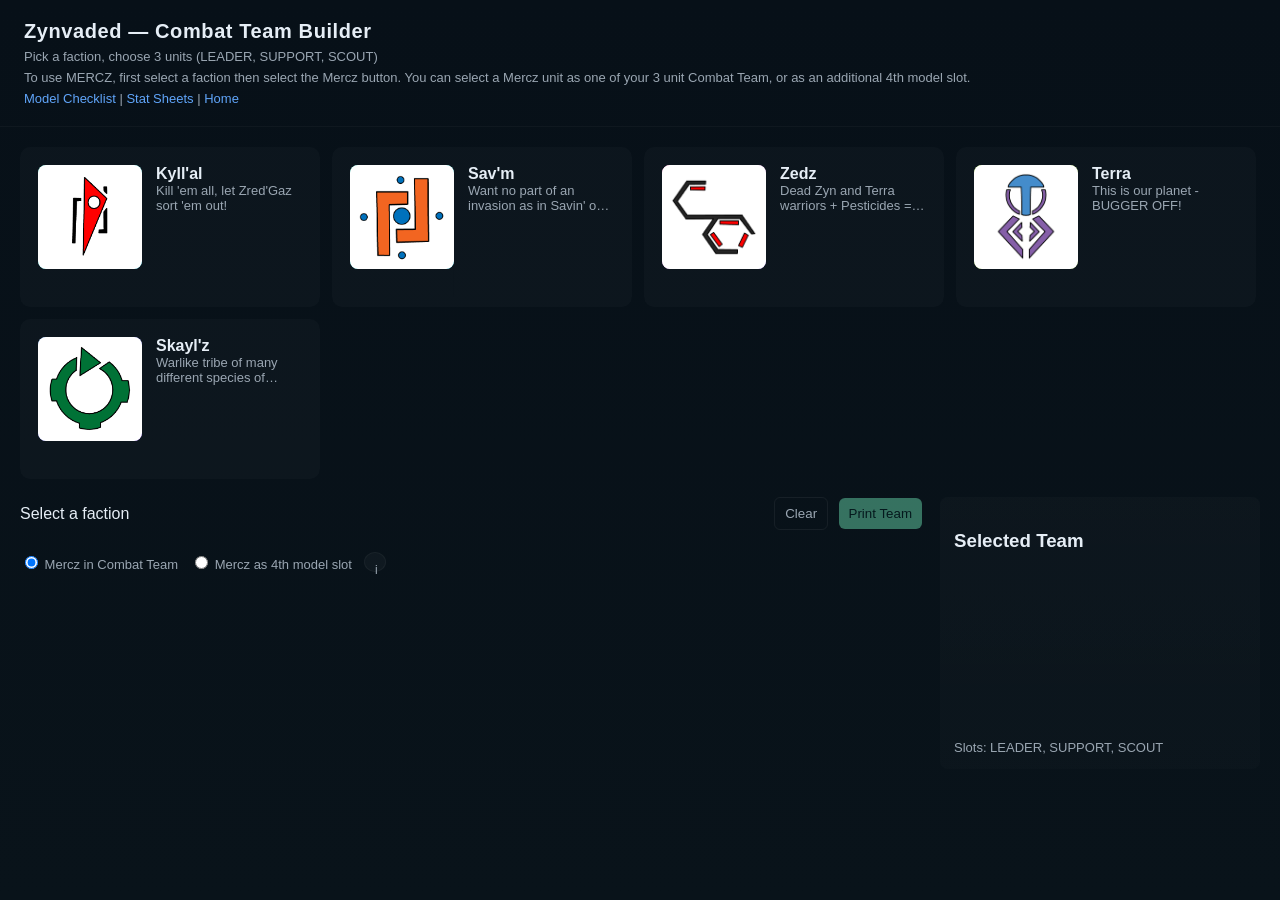
<file: builder.html>
<!doctype html>
<html lang="en">
  <head>
    <meta charset="utf-8" />
    <meta name="viewport" content="width=device-width,initial-scale=1" />
    <title>Zynvaded Combat Team Builder</title>
    <link rel="stylesheet" href="styles.css">
  </head>
  <body>
    <header class="app-header">
      <h1>Zynvaded — Combat Team Builder</h1>
      <div class="header-sub">Pick a faction, choose 3 units (LEADER, SUPPORT, SCOUT)</div>
      <div class="header-sub">To use MERCZ, first select a faction then select the Mercz button. You can select a Mercz unit as one of your 3 unit Combat Team, or as an additional 4th model slot.</div>
      <div class="header-sub">
        <a href="checklist.html" class="nav-link">Model Checklist</a> | 
        <a href="statsheet.html" class="nav-link">Stat Sheets</a> |
        <a href="index.html" class="nav-link">Home</a>
      </div>
   </header>

    <main class="container">
      <section>
        <div class="factions" id="factionTiles" aria-label="Factions">
          <!-- faction tiles injected here -->
        </div>
      </section>

      <section class="panel">
        <div class="panel-left">
          <div class="controls">
            <div class="current-faction" id="currentFactionLabel">Select a faction</div>
            <div class="actions">
              <button id="clearBtn">Clear</button>
              <button id="confirmBtn" class="primary" disabled>Print Team</button>
              <button id="playGameBtn" class="primary" disabled hidden>Play Game</button>
            </div>
          </div>

          <div id="merczModeControls" class="mercz-controls" hidden>
            <label><input type="radio" name="merczMode" id="merczInline" value="inline" checked> Mercz in Combat Team</label>
            <label style="margin-left:12px"><input type="radio" name="merczMode" id="merczFourth" value="fourth"> Mercz as 4th model slot</label>
            <button id="merczInfoBtn" class="mercz-info-btn" aria-expanded="false" aria-controls="merczTooltip">i</button>
            <div id="merczTooltip" class="tooltip" role="status" hidden>
              <strong>Mercz Modes</strong>
              <p><strong>Mercz in Combat Team:</strong> Select LEADER, SUPPORT, and SCOUT (3 total). A Mercz unit may be selected as one of these units.</p>
              <p><strong>Mercz as 4th model slot:</strong> You may pick an additional Mercz unit as a 4th model, producing a 4-model Combat Team.</p>
            </div>
          </div>

          <div id="unitGrid" class="unit-grid"></div>
        </div>

        <aside class="panel-right">
          <h3>Selected Team</h3>
          <div id="selectedList" class="selected-list"></div>
          <div class="composition-hint" id="compHint">Slots: LEADER, SUPPORT, SCOUT</div>
        </aside>
      </section>
    </main>

    <script src="app.js"></script>
  </body>
</html>
</file>
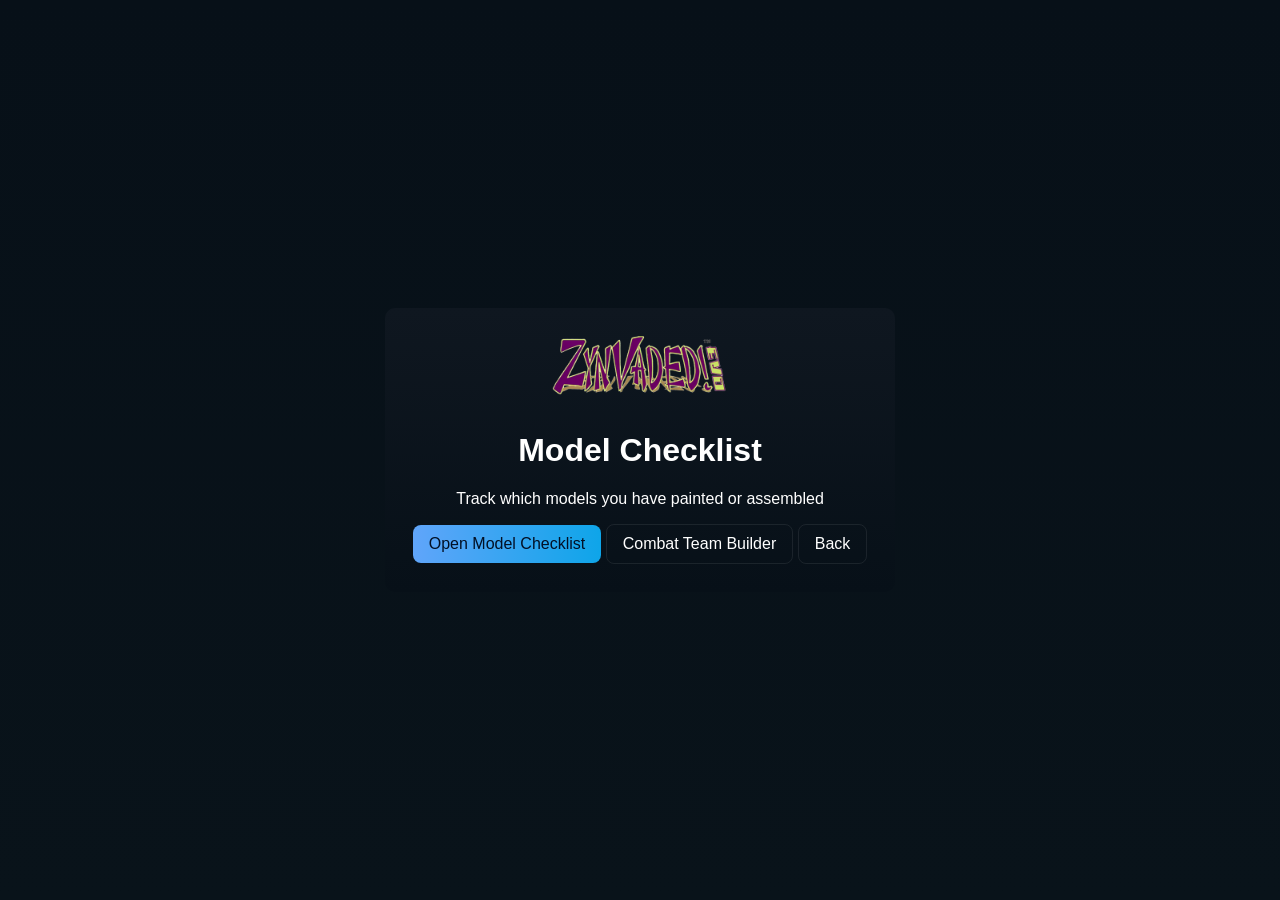
<file: coming-soon.html>
<!doctype html>
<html lang="en">
  <head>
    <meta charset="utf-8" />
    <meta name="viewport" content="width=device-width,initial-scale=1" />
    <title>Coming Soon</title>
    <link rel="stylesheet" href="styles.css">
  </head>
  <body class="coming-soon">
    <div class="coming-box">
      <img src="resources/backgrounds/LogoNameOnly.png" alt="Zynvaded" class="coming-logo">
      <h1>Model Checklist</h1>
      <p>Track which models you have painted or assembled</p>
      <a class="btn primary" href="checklist.html">Open Model Checklist</a>
      <a class="btn" href="builder.html">Combat Team Builder</a>
      <a class="btn" href="index.html">Back</a>
    </div>
  </body>
</html>
</file>
<file: styles.css>
:root{
  --bg:#0b0f14;
  --card:#0f1720;
  --muted:#9aa6b2;
  --accent:#6ee7b7;
  --accent-2:#60a5fa;
  --danger:#ff6b6b;
}
*{box-sizing:border-box}
html,body{height:100%}
body{
  margin:0;
  font-family:Inter,Segoe UI,Roboto,Arial,sans-serif;
  background:linear-gradient(180deg,#071018 0%, #09131a 100%);
  color:#e6eef6;
  -webkit-font-smoothing:antialiased;
}
.app-header{padding:20px 24px;border-bottom:1px solid rgba(255,255,255,0.03);}
.app-header h1{margin:0;font-size:20px;letter-spacing:0.6px}
.header-sub{color:var(--muted);font-size:13px;margin-top:6px}
.container{padding:20px;display:flex;flex-direction:column;gap:18px}
.factions{display:flex;gap:12px;flex-wrap:wrap}
.faction-tile{width:300px;min-height:160px;background:rgba(255,255,255,0.02);border-radius:10px;padding:18px;display:flex;gap:14px;align-items:flex-start;cursor:pointer;transition:transform .15s ease,box-shadow .15s ease,border .12s ease}
.faction-tile:hover{transform:translateY(-4px);box-shadow:0 14px 36px rgba(2,6,23,0.6)}
.faction-icon{width:104px;height:104px;border-radius:8px;display:flex;align-items:center;justify-content:center;font-weight:700;flex:0 0 auto}
.faction-icon img{width:100%;height:100%;object-fit:contain;border-radius:8px}

/* Make faction image background white and reduce padding so art fits */
.faction-icon img{background:#fff;padding:6px}

/* Active/selected faction tile: thicker border */
.faction-tile.active{box-shadow:0 18px 44px rgba(96,165,250,0.18);transform:translateY(-8px);border:2px solid rgba(96,165,250,0.28)}
.faction-tile.active .faction-name{color:var(--accent-2)}

/* Per-faction active border color overrides (use dataset id selectors so no JS changes required) */
.faction-tile.active[data-id="kyllal"]{
  border:2px solid rgba(255,255,255,0.92);
  box-shadow:0 18px 44px rgba(255,255,255,0.14);
}
.faction-tile.active[data-id="savm"]{
  border:2px solid rgba(110,231,183,0.92); /* green */
  box-shadow:0 18px 44px rgba(110,231,183,0.14);
}
.faction-tile.active[data-id="terra"]{
  border:2px solid rgba(96,165,250,0.92); /* blue */
  box-shadow:0 18px 44px rgba(96,165,250,0.14);
}
.faction-tile.active[data-id="zedz"]{
  border:2px solid rgba(200,200,200,0.86); /* grey */
  box-shadow:0 18px 44px rgba(200,200,200,0.10);
}
.faction-tile.active[data-id="skaylz"]{
  border:2px solid rgba(255, 0, 0, 0.86); /* red */
  box-shadow:0 18px 44px rgba(139, 4, 4, 0.1);
}
.faction-tile.active[data-id="mercz"]{
  border:2px solid rgba(255,165,0,0.92); /* orange */
  box-shadow:0 18px 44px rgba(255,165,0,0.14);
}

/* Attachments faction active override: bigger yellow border and subtle glow */
.faction-tile.active[data-id="attachments"]{
  border:2px solid #facc15; /* amber/yellow tuned to match accents */
  box-shadow:0 18px 44px rgba(250,204,21,0.18);
}

.faction-info{flex:1}
.faction-name{font-weight:800;font-size:16px}
.faction-desc{
  font-size:13px;color:var(--muted);
  display:block;
  /* clamp to 2 lines by default */
  overflow:hidden;display:-webkit-box;-webkit-box-orient:vertical;-webkit-line-clamp:2;line-clamp:2;
}
/* show more description when tile has .expanded */
.faction-tile.expanded .faction-desc{-webkit-line-clamp:6;line-clamp:6}
.faction-tile.expanded{background:rgba(255,255,255,0.025)}

.panel{display:flex;gap:18px}
.panel-left{flex:1}
.panel-right{width:320px;background:linear-gradient(180deg, rgba(255,255,255,0.02), rgba(255,255,255,0.01));padding:14px;border-radius:8px}
.controls{display:flex;justify-content:space-between;align-items:center;gap:12px;margin-bottom:12px}
.actions button{margin-left:6px}
button{background:transparent;border:1px solid rgba(255,255,255,0.06);color:var(--muted);padding:8px 10px;border-radius:6px;cursor:pointer}
button.primary{background:var(--accent);color:#022; border:none}
button:disabled{opacity:.45;cursor:not-allowed}

.unit-grid{display:flex;flex-direction:column;gap:18px}
.slot-row{display:flex;flex-direction:column;gap:8px}
.slot-header{font-weight:700;color:var(--accent-2);font-size:14px}
.slot-cards{display:flex;gap:12px;flex-wrap:wrap}
.slot-cards .unit-card{flex:0 0 220px}
.slot-empty{color:var(--muted);padding:8px}

.unit-card{position:relative;background:var(--card);border-radius:8px;padding:10px;display:flex;flex-direction:column;gap:8px;cursor:pointer;transition:transform .12s ease,box-shadow .12s ease;border:1px solid rgba(255,255,255,0.02)}
.unit-card:hover{transform:translateY(-6px);box-shadow:0 18px 40px rgba(2,6,23,0.6)}
.unit-art{height:110px;border-radius:6px;background:linear-gradient(135deg, rgba(90,90,110,0.14), rgba(20,30,40,0.14));display:flex;align-items:center;justify-content:center;color:var(--muted);font-weight:700}
.unit-art img{width:100%;height:100%;object-fit:contain;border-radius:6px}
.unit-card.mercz{
  /* Match faction-tile active style but use orange tint */
  box-shadow: 0 18px 44px rgba(255,165,0,0.12);
  transform: translateY(-6px);
  border: 2px solid rgba(255,165,0,0.28);
  border-radius:8px;
  background: linear-gradient(180deg, rgba(255,250,240,0.02), var(--card));
}
/* Attachment cards and badge */
.faction-at{background:linear-gradient(135deg,#94a3b8,#64748b);color:#061021}
.unit-card.attachment{
  box-shadow: 0 18px 44px rgba(100,100,110,0.06);
  transform: translateY(-6px);
  border: 2px solid rgba(148,163,184,0.12);
  background: linear-gradient(180deg, rgba(148,163,184,0.02), var(--card));
}
.attachment-badge{position:absolute;right:8px;top:8px;background:rgba(148,163,184,0.12);color:#cbd5e1;padding:4px 6px;border-radius:6px;font-size:11px;font-weight:700;border:1px solid rgba(148,163,184,0.06)}
.unit-card.mercz .unit-name{
  color: #ffd9b3;
}

/* Zed-Mercz variant: give a purple/pink tint and distinct badge */
.unit-card.mercz-zed-mercz{
  box-shadow: 0 18px 44px rgba(167,139,250,0.12);
  border: 2px solid rgba(167,139,250,0.22);
  background: linear-gradient(180deg, rgba(162,135,255,0.02), var(--card));
}
.unit-card.mercz-zed-mercz .unit-name{ color: #e9d7ff; }
.mercz-badge{position:absolute;right:8px;top:8px;background:rgba(255,165,0,0.12);color:#ffb84d;padding:4px 6px;border-radius:999px;font-size:11px;font-weight:700;border:1px solid rgba(255,165,0,0.12)}
.unit-card.mercz-zed-mercz .mercz-badge{ background:rgba(167,139,250,0.12); color:#c9b3ff; border-color: rgba(167,139,250,0.12); }

/* Tooltip and info button for Mercz mode explanation */
.mercz-info-btn{display:inline-block;margin-left:12px;width:20px;height:20px;border-radius:50%;background:rgba(255,255,255,0.03);color:var(--muted);border:1px solid rgba(255,255,255,0.04);font-size:12px;line-height:18px;text-align:center;cursor:pointer}
.mercz-info-btn:focus{outline:2px solid rgba(255,165,0,0.18)}
.tooltip{position:relative;max-width:320px;background:rgba(8,10,12,0.96);color:#fff;padding:10px;border-radius:8px;border:1px solid rgba(255,255,255,0.04);font-size:13px;margin-top:8px}
.tooltip p{margin:6px 0;color:var(--muted);font-size:13px}
.tooltip strong{color:#fff}
.tooltip[hidden]{opacity:0;transform:scale(.96);visibility:hidden;pointer-events:none}
.tooltip:not([hidden]){opacity:1;transform:scale(1);visibility:visible;pointer-events:auto;transition:opacity .12s ease, transform .12s ease}

/* Position tooltip absolutely relative to the controls and add a small badge for mercz */
.mercz-controls{position:relative;display:inline-flex;align-items:center}
.tooltip{position:absolute;right:0;top:34px;max-width:360px;z-index:60;box-shadow:0 10px 30px rgba(2,6,23,0.6)}
.mercz-badge{position:absolute;right:8px;top:8px;background:rgba(255,165,0,0.12);color:#ffb84d;padding:4px 6px;border-radius:999px;font-size:11px;font-weight:700;border:1px solid rgba(255,165,0,0.12)}

/* Toast notifications */
.toast{position:fixed;left:50%;transform:translateX(-50%) translateY(0);bottom:28px;background:linear-gradient(180deg,#0f1720,#0b1220);color:#fff;padding:10px 14px;border-radius:8px;border:1px solid rgba(255,255,255,0.04);box-shadow:0 12px 30px rgba(2,6,23,0.6);z-index:999;opacity:0;pointer-events:none;transition:opacity .18s ease, transform .18s ease}
.toast.show{opacity:1;pointer-events:auto;transform:translateX(-50%) translateY(-6px)}
.unit-meta{display:flex;justify-content:space-between;align-items:center}
.unit-name{font-weight:700}
.slot-pill{font-size:12px;padding:4px 6px;border-radius:999px;background:rgba(255,255,255,0.03);color:var(--muted)}
.unit-card.selected{
  /* stronger visible border for active (selected) cards */
  outline: none;
  border: 2px solid rgba(110,231,183,0.92);
  box-shadow: 0 18px 44px rgba(110,231,183,0.22);
  transform: translateY(-6px);
  transition: box-shadow .12s ease, border-color .12s ease, transform .12s ease;
}

/* Selected styles for Mercz variants (override their tint when active) */
.unit-card.selected.mercz{
  border: 2px solid rgba(255,165,0,0.92);
  box-shadow: 0 18px 44px rgba(255,165,0,0.22);
  transform: translateY(-6px);
}
.unit-card.selected.mercz-zed-mercz{
  border: 2px solid rgba(167,139,250,0.92);
  box-shadow: 0 18px 44px rgba(167,139,250,0.22);
  transform: translateY(-6px);
}

/* Always make selected Kyllal unit cards use the Kyllal white border regardless of active faction */
.unit-card[data-id^="kyllal"].selected{
  border:2px solid rgba(255,255,255,0.92) !important;
  box-shadow:0 18px 44px rgba(255,255,255,0.14) !important;
}

/* Always make selected Savm unit cards use the Savm green border regardless of active faction */
.unit-card[data-id^="savm"].selected{
  border:2px solid rgba(110,231,183,0.92) !important;
  box-shadow:0 18px 44px rgba(110,231,183,0.14) !important;
}

/* Always make selected Zedz unit cards use the Zedz grey border regardless of active faction */
.unit-card[data-id^="zedz"].selected{
  border:2px solid rgba(200,200,200,0.86) !important;
  box-shadow:0 18px 44px rgba(200,200,200,0.10) !important;
}

/* Always make selected Skaylz unit cards use the Skaylz red border regardless of active faction */
.unit-card[data-id^="skaylz"].selected{
  border:2px solid rgba(255, 0, 0, 0.86) !important;
  box-shadow:0 18px 44px rgba(255, 0, 0, 0.10) !important;
}

/* Always make selected Terra unit cards use the Terra blue border regardless of active faction */
.unit-card[data-id^="terra"].selected{
  border:2px solid rgba(96,165,250,0.92) !important;
  box-shadow:0 18px 44px rgba(96,165,250,0.14) !important;
}

/* Selected styles for Attachments: match the Attachments faction active yellow */
.unit-card.attachment.selected,
.unit-card.selected.attachment{
  border: 2px solid #facc15 !important;
  box-shadow: 0 18px 44px rgba(250,204,21,0.18) !important;
  transform: translateY(-6px);
}

.selected-list{display:flex;flex-direction:column;gap:8px;margin-top:8px;min-height:160px}
.selected-item{display:flex;gap:8px;align-items:center;padding:8px;border-radius:6px;background:rgba(255,255,255,0.02)}
.sel-art{width:52px;height:52px;border-radius:6px;background:linear-gradient(135deg,#0b1220,#123);display:flex;align-items:center;justify-content:center;color:var(--muted)}
.sel-art img{width:100%;height:100%;object-fit:cover;border-radius:6px}
.sel-meta{flex:1}
.small-muted{font-size:12px;color:var(--muted)}

.composition-hint{margin-top:10px;font-size:13px;color:var(--muted)}

.mercz-controls{margin-top:10px;color:var(--muted);font-size:13px}
.mercz-controls label{cursor:pointer}

@media (max-width:900px){
  .panel{flex-direction:column}
  .panel-right{width:100%}
}

/* Faction icon colors */
.faction-zn{background:linear-gradient(135deg,#2dd4bf,#06b6d4);color:#042f33}
.faction-zd{background:linear-gradient(135deg,#f472b6,#a78bfa);color:#2b022b}
.faction-tr{background:linear-gradient(135deg,#a3e635,#4d7c0f);color:#071500}
.faction-sk{background:linear-gradient(135deg,#60a5fa,#7c3aed);color:#031032}
.faction-mc{background:linear-gradient(135deg,#f97316,#ef4444);color:#2b0800}

.footer{padding:12px}

/* Startup splash styles */
.startup-page{min-height:100vh;background-image:url('resources/backgrounds/startupbackground.jpg');background-size:cover;background-position:center;display:flex;align-items:center;justify-content:center}
.startup-overlay{backdrop-filter:blur(4px);background:rgba(2,6,23,0.45);padding:36px;border-radius:12px;max-width:920px;width:92%;color:#fff;text-align:center}
.startup-logo{max-width:320px;width:60%;height:auto;margin-bottom:12px}
.startup-title{font-size:28px;margin:6px 0}
.startup-sub{color:var(--muted);margin-bottom:18px}
.startup-actions{display:flex;gap:12px;justify-content:center}
.btn{display:inline-block;padding:10px 16px;border-radius:8px;border:1px solid rgba(255,255,255,0.08);background:transparent;color:#fff;text-decoration:none}
.btn.primary{background:linear-gradient(90deg,var(--accent-2),#0ea5e9);color:#021025;border:none}
.coming-soon{min-height:100vh;display:flex;align-items:center;justify-content:center;background:linear-gradient(180deg,#071018,#09131a)}
.coming-box{background:linear-gradient(180deg,#0f1720,#071018);padding:28px;border-radius:10px;color:#fff;text-align:center}
.coming-logo{max-width:240px;margin-bottom:10px}

/* PDF progress overlay styles (moved from inline JS) */
#pdfProgress{
  position:fixed;
  left:0;top:0;width:100%;height:100%;
  background:rgba(0,0,0,0.65);
  display:flex;align-items:center;justify-content:center;z-index:999999;
}
.pdf-progress-box{
  width:420px;max-width:90%;padding:18px;border-radius:8px;
  background:linear-gradient(180deg,#ffffff,#f1f5f9); /* lighter box */
  box-shadow:0 8px 20px rgba(2,6,23,0.12);text-align:center;color:#0b1220;font-family:Inter,Segoe UI,Arial,sans-serif
}
.pdf-progress-title{font-weight:800;margin-bottom:12px;color:#071018}
.pdf-progress-bar{width:100%;height:14px;background:#e6eef6;border-radius:8px;overflow:hidden;margin-bottom:10px}
.pdf-progress-fill{height:100%;width:0%;background:linear-gradient(90deg,#2563eb,#0ea5e9);transition:width 280ms linear}
.pdf-progress-pct{font-size:13px;color:#071018}

/* Checklist styles */
.nav-link{color:var(--accent-2);text-decoration:none}
.nav-link:hover{text-decoration:underline}

.checklist-controls{margin-bottom:20px}
.checklist-controls .controls{display:flex;justify-content:space-between;align-items:center;padding:12px 0}
.progress-info{font-weight:700;color:var(--accent-2)}

.checklist-grid{display:flex;flex-direction:column;gap:24px}

.faction-section{background:rgba(255,255,255,0.01);border-radius:12px;padding:18px;border:1px solid rgba(255,255,255,0.03)}

.faction-header{display:flex;gap:14px;align-items:center;margin-bottom:16px;padding-bottom:12px;border-bottom:1px solid rgba(255,255,255,0.05)}

.units-grid{display:grid;grid-template-columns:repeat(auto-fill,minmax(110px,1fr));gap:8px}

.model-card{position:relative;background:var(--card);border-radius:6px;padding:8px;cursor:pointer;transition:transform .12s ease,box-shadow .12s ease,border .12s ease;border:1px solid rgba(255,255,255,0.02)}

.slot-header{margin:20px 0 10px 0;padding:8px 12px;background:linear-gradient(135deg,rgba(110,231,183,0.1),rgba(110,231,183,0.05));border-left:3px solid var(--accent);border-radius:0 6px 6px 0}

.slot-header h4{margin:0;color:var(--text);font-size:14px;font-weight:600;text-transform:uppercase;letter-spacing:0.5px}

.model-card:hover{transform:translateY(-2px);box-shadow:0 8px 20px rgba(2,6,23,0.4)}

.model-card.checked{border:2px solid var(--accent);box-shadow:0 8px 20px rgba(110,231,183,0.15);transform:translateY(-2px)}

.model-checkbox{position:absolute;top:6px;right:6px;z-index:2}

.model-checkbox input[type="checkbox"]{opacity:0;position:absolute;width:16px;height:16px;cursor:pointer}

.checkbox-label{display:block;width:16px;height:16px;border:2px solid rgba(255,255,255,0.2);border-radius:3px;background:transparent;cursor:pointer;position:relative;transition:all .12s ease}

.model-checkbox input[type="checkbox"]:checked + .checkbox-label{background:var(--accent);border-color:var(--accent)}

.model-checkbox input[type="checkbox"]:checked + .checkbox-label::after{content:'✓';position:absolute;top:50%;left:50%;transform:translate(-50%,-50%);color:#022;font-weight:bold;font-size:10px}

.model-art{height:55px;border-radius:4px;background:linear-gradient(135deg,rgba(90,90,110,0.14),rgba(20,30,40,0.14));display:flex;align-items:center;justify-content:center;color:var(--muted);font-weight:700;margin-bottom:6px}

.hidden{display:none !important;}

.play-area{background:rgba(255,255,255,0.03);border:1px solid rgba(255,255,255,0.06);border-radius:12px;padding:18px;display:flex;flex-direction:column;gap:16px}
.play-header{display:flex;justify-content:space-between;align-items:flex-start;gap:12px;flex-wrap:wrap}
.play-header h2{margin:0;font-size:18px}
.play-status{color:var(--muted);font-size:13px;margin-top:4px}
.play-header-actions{display:flex;gap:10px;flex-wrap:wrap}
.play-pane{display:flex;gap:18px;flex-wrap:wrap}
.play-selection{flex:0 0 280px;min-width:260px;max-height:680px;overflow:auto}
.play-selection h3{margin:0 0 10px;font-size:16px}
.selected-play-list{display:flex;flex-direction:column;gap:8px}
.play-unit-item{padding:10px;border-radius:10px;background:rgba(255,255,255,0.02);cursor:pointer;transition:background .15s ease,border .15s ease;border:1px solid rgba(255,255,255,0.06)}
.play-unit-item:hover{background:rgba(255,255,255,0.04)}
.play-unit-item.active{background:rgba(96,165,250,0.15);border-color:rgba(96,165,250,0.22)}
.play-unit-item .play-unit-name{font-weight:700;font-size:14px}
.play-unit-item .play-unit-meta{font-size:12px;color:var(--muted);margin-top:4px}
.play-empty{color:var(--muted);font-size:13px;padding:14px;background:rgba(255,255,255,0.02);border-radius:8px}
.play-canvas-container{flex:1;min-width:320px;position:relative;background:rgba(255,255,255,0.02);border-radius:12px;padding:14px}
.play-canvas-wrapper{position:relative;overflow:hidden;border-radius:10px;background:#071018}
.play-canvas-wrapper canvas{display:block;width:100%;height:auto}
.play-overlay-canvas{position:absolute;left:0;top:0;pointer-events:auto}
.play-overlay-info{margin-top:12px;font-size:13px;color:var(--muted)}
.play-controls{display:flex;gap:10px;flex-wrap:wrap;margin-top:10px}
.play-controls button{padding:10px 14px}

.model-art img{width:100%;height:100%;object-fit:contain;border-radius:4px}

.model-info{text-align:center}

.model-name{font-weight:700;margin-bottom:3px;font-size:12px;line-height:1.2}

.model-slot{font-size:10px;color:var(--muted);padding:2px 4px;border-radius:999px;background:rgba(255,255,255,0.03);display:inline-block}

/* Responsive adjustments */
@media (max-width:768px){
  .units-grid{grid-template-columns:repeat(auto-fill,minmax(90px,1fr));gap:6px}
  .model-card{padding:6px}
  .model-art{height:45px}
  .model-name{font-size:11px}
  .model-slot{font-size:9px}
}
</file>
